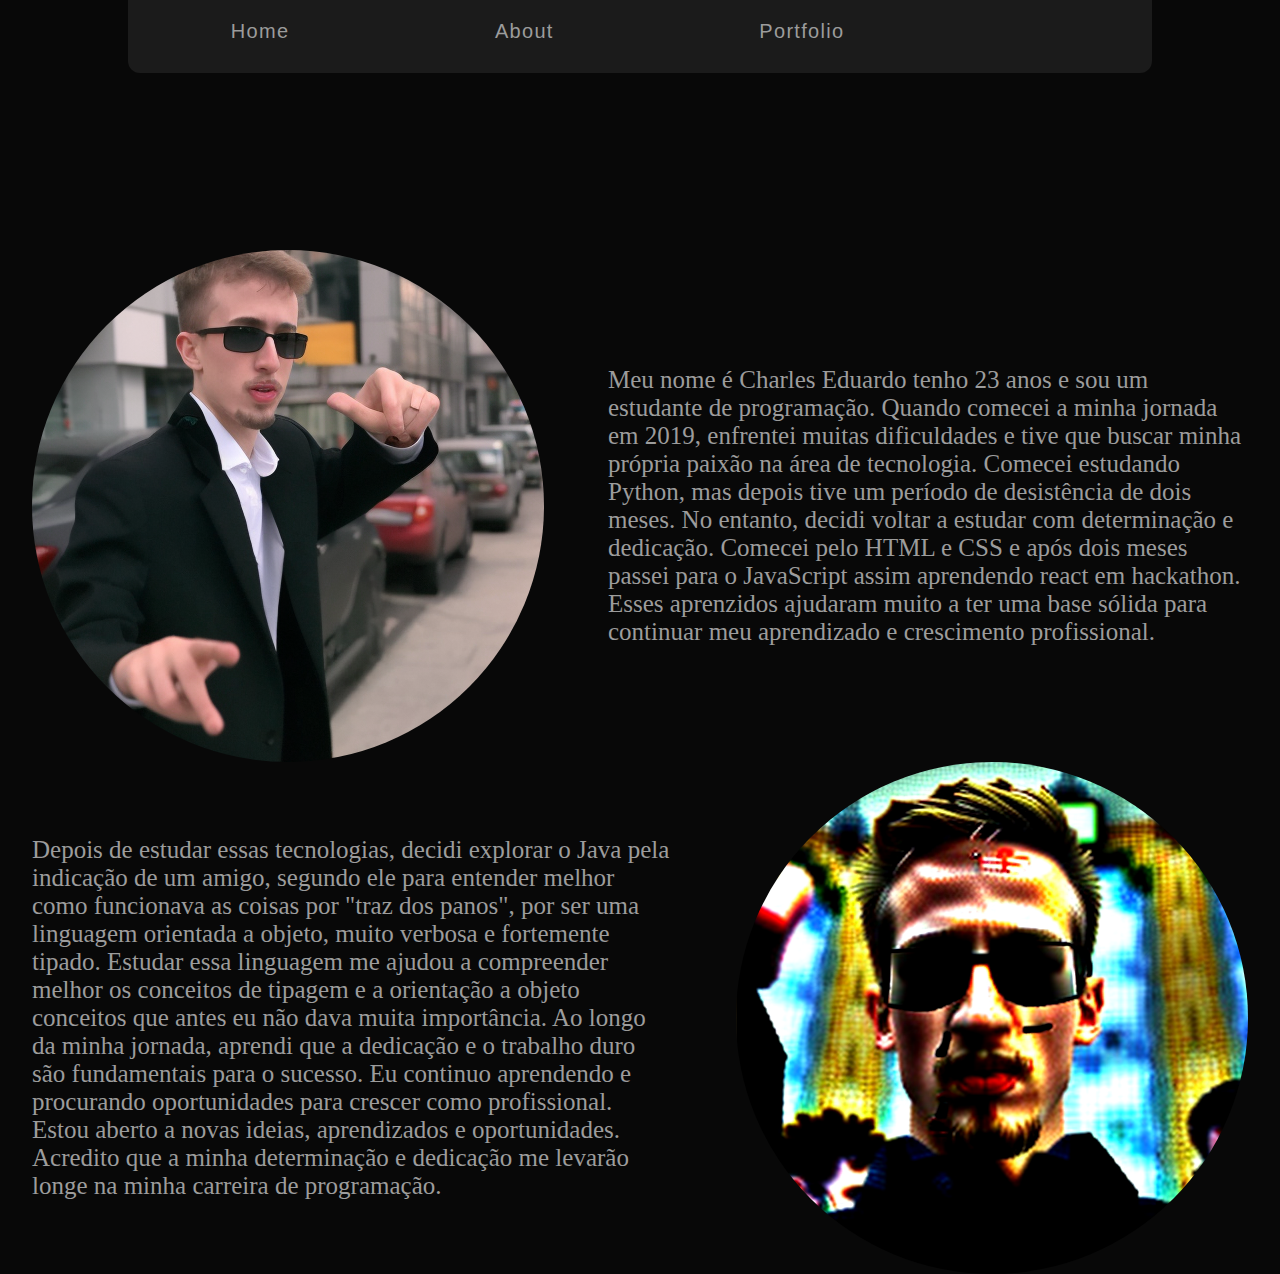
<file: about.html>
<!DOCTYPE html>
<html lang="pt-BR" xmlns="http://www.w3.org/1999/xhtml" xmlns:th="http://www.thymeleaf.org">


<head>
    <meta charset="UTF-8">
    <meta http-equiv="X-UA-Compatible" content="IE=edge">
    <meta name="viewport" content="width=device-width, initial-scale=1.0">
    <title>!= Charles Eduardo Landing Page</title>
    <link rel="icon" href="/images/favicon.png" type="image/png">
    <link rel="stylesheet" href="./styles/styleAbout.css">
    <link rel="stylesheet" href="./styles/reset.css">
    <link rel="stylesheet" href="https://cdnjs.cloudflare.com/ajax/libs/font-awesome/6.1.2/css/all.min.css"
        integrity="sha512-1sCRPdkRXhBV2PBLUdRb4tMg1w2YPf37qatUFeS7zlBy7jJI8Lf4VHwWfZZfpXtYSLy85pkm9GaYVYMfw5BC1A=="
        crossorigin="anonymous" referrerpolicy="no-referrer" />
    <link rel="stylesheet" href="./styles/scrollbar.css">
    <script src="/script/script.js" defer></script>
</head>

<body>

    <header>
        <nav>
            <ul>
                <li class="c_text_menu"><a href="/" class="text_menu">Home</a></li>
                <li class="c_text_menu"><a href="./about.html" class="text_menu">About</a></li>
                <li class="c_text_menu"><a href="https://my-page-bbhtxl4sw-eduardomg12.vercel.app" target="_blank"
                        class="text_menu">Portfolio</a></li>
            </ul>
        </nav>
        <ul class="icons_midias_social">
            <li><a href="https://www.linkedin.com/in/eduardomg12/" target="_blank"
                    class="fa-brands fa-linkedin-in icon_midias_sociais"></a></li>
            <li><a href="https://github.com/EduardoMG12" target="_blank"
                    class="fa-brands fa-github icon_midias_sociais"></a></li>
            <li><a href="https://api.whatsapp.com/send/?phone=5546999701602&text=vim+pela+sua+LandingPage&type=phone_number&app_absent=0"
                    target="_blank" class="fa-brands fa-whatsapp icon_midias_sociais"></a></li>
        </ul>
    </header>

    <section>
        <div class="row" id="row1">
            <div class="myImage" id="imageRow1"></div>
            <p id="row1Message"> </p>
        </div>
        <div class="row" id="row2">
            <p>

                Depois de estudar essas tecnologias, decidi explorar o Java pela indicação de um amigo, segundo ele para
                entender melhor como funcionava as coisas por "traz dos panos", por ser uma linguagem orientada a
                objeto, muito verbosa e fortemente tipado. Estudar essa linguagem me ajudou a compreender melhor os
                conceitos de tipagem e a orientação a objeto conceitos que antes eu não dava muita importância.

                Ao longo da minha jornada, aprendi que a dedicação e o trabalho duro são fundamentais para o sucesso. Eu
                continuo aprendendo e procurando oportunidades para crescer como profissional. Estou aberto a novas
                ideias, aprendizados e oportunidades. Acredito que a minha determinação e dedicação me levarão longe na
                minha carreira de programação.

            </p>
            <div class="myImage" id="imageRow2"></div>
        </div>
    </section>


</body>

</html>
</file>
<file: styles/styleAbout.css>
:root {
    --font-color: #9C9C9C;
    --header-color: #1B1B1B;
    --background-color-black: #080808;
    --background-color-white: rgb(194, 174, 174);
    --font-default: 'Anek Telugu', sans-serif;
}

body {
    background-color: var(--background-color-black);
    display: flex;
    flex-direction: column;
}

header {
    position: fixed;
    display: flex;
    justify-content: space-between;
    align-items: center;
    width: 80vw;
    margin: 0 auto;
    top: 0;
    top: 0;
    left: 0;
    right: 0;
    border-radius: 0 0 12px 12px;
    background-color: var(--header-color);
    color: var(--font-color);
}

header nav {
    display: flex;
    width: 80vw;
}

header nav ul {
    display: flex;
    justify-content: space-around;
    width: 100%;
    padding: 2rem 0 3rem;
}

header nav ul li {
    transition: transform 0.3s ease-in-out;
}

header nav ul li a {
    font-size: 2rem;
    font-family: var(--font-default);
    text-transform: capitalize;
    letter-spacing: 0.13rem;
    color: var(--font-color);
    transition: all 0.3s;
}

header nav ul li .text_menu:hover {
    border-bottom: 1px solid var(--font-color);
}

header nav ul .c_text_menu:hover {
    transform: scale(1.2);
}

.icons_midias_social {
    display: flex;
    width: 15vw;
    justify-content: center;
    gap: 4rem;
}

.icons_midias_social li {
    transition: transform 0.3s ease-in-out;
}

.icons_midias_social li:hover {
    transform: scale(1.2);
}

.icons_midias_social li a {
    font-size: 4rem;
}

.fa-linkedin-in {
    color: var(--font-color);
    transition: 0.7s ease-in-out;
}

.fa-linkedin-in:hover {
    color: #0961B8;

}

.fa-whatsapp {
    color: var(--font-color);
}

.fa-whatsapp:hover {
    color: #3FDC5B;
    transition: 0.7s ease-in-out;
}

.fa-github {
    color: var(--font-color);
    transition: 0.7s ease-in-out;
}

.fa-github:hover {
    color: rgb(255, 255, 255)
}


.logos_social_midias .icon_logo {
    font-size: 2.5rem;
}

.logos_social_midias .icon_logo:hover {
    transform: scale(1)
}

section {
    display: flex;
    flex-direction: column;
    align-items: center;
    justify-content: center;
    width: 100%;
    min-height: 50rem;
    margin: 0 auto;
    margin-top: 25rem;
}

.row {
    display: flex;
    justify-content: space-around;
    align-items: center;
}

.row>p {
    width: 50%;
}

#imageRow1 {
    background-image: url(/images/myImageMatrix.png);
    background-size: cover;
    background-repeat: no-repeat;
    height: 512px;
    width: 512px;
    border-radius: 50%;
}

#imageRow2 {
    background-image: url(/images/MyImageRow2.png);
    background-size: cover;
    background-repeat: no-repeat;
    height: 512px;
    width: 512px;
    border-radius: 50%;
}

section div p,
section div span {
    font-size: 2.5rem;

}

@media (max-width:1250px) {

    .row {
        justify-content: center;
        gap: 4rem;
    }

    #row1 {
        flex-direction: column;
    }

    #row2 {
        flex-direction: column-reverse;
    }

}

@media (max-width:1600px) {
    header {

        justify-content: space-evenly;
        align-items: center;
        width: 80vw;
        margin: 0 auto;
        top: 0;
        top: 0;
        left: 0;
        right: 0;
        border-radius: 0 0 12px 12px;
        background-color: var(--header-color);
        color: var(--font-color);
    }

    .icons_midias_social {
        display: flex;
        width: 20vw;
        justify-content: start;
        gap: 2rem;
    }

}

@media (max-width:750px) {


    header {
        position: absolute;
        flex-direction: column;
    }

    header nav ul {
        flex-direction: column-reverse;
        align-items: center;
        gap: 3rem;
    }

    header nav ul li a {
        font-size: 4rem;
    }

    .icons_midias_social {
        display: flex;
        margin: 0 auto;
        width: 100%;
        justify-content: center;
        gap: 4rem;
        margin-bottom: 3rem;
    }

    section {
        margin-top: 40rem;
    }
}

@media (max-width:550px) {
    .row p {
        width: 35rem;
    }

    #imageRow1 {
        height: 35rem;
        width: 35rem;
    }

    #imageRow2 {
        height: 35rem;
        width: 35rem;
    }
}
</file>
<file: styles/scrollbar.css>
::-webkit-scrollbar {
    width: 10px;
    height: 14px;
  }
  ::-webkit-scrollbar-button {
    width: 0px;
    height: 0px;
  }
  ::-webkit-scrollbar-thumb {
    background: #9C9C9C;
    border: 0px none #ffffff;
    border-radius: 20px;
  }
  ::-webkit-scrollbar-thumb:hover {
    background: #9C9C9C;
  }
  ::-webkit-scrollbar-thumb:active {
    background: #9C9C9C;
  }
  ::-webkit-scrollbar-track {
    background: #080808;
    border: 0px none #ffffff;
    border-radius: 20px;
  }
  ::-webkit-scrollbar-track:hover {
    background: #080808;
  }
  ::-webkit-scrollbar-track:active {
    background: #080808;
  }
  ::-webkit-scrollbar-corner {
    background: transparent;
  }
</file>
